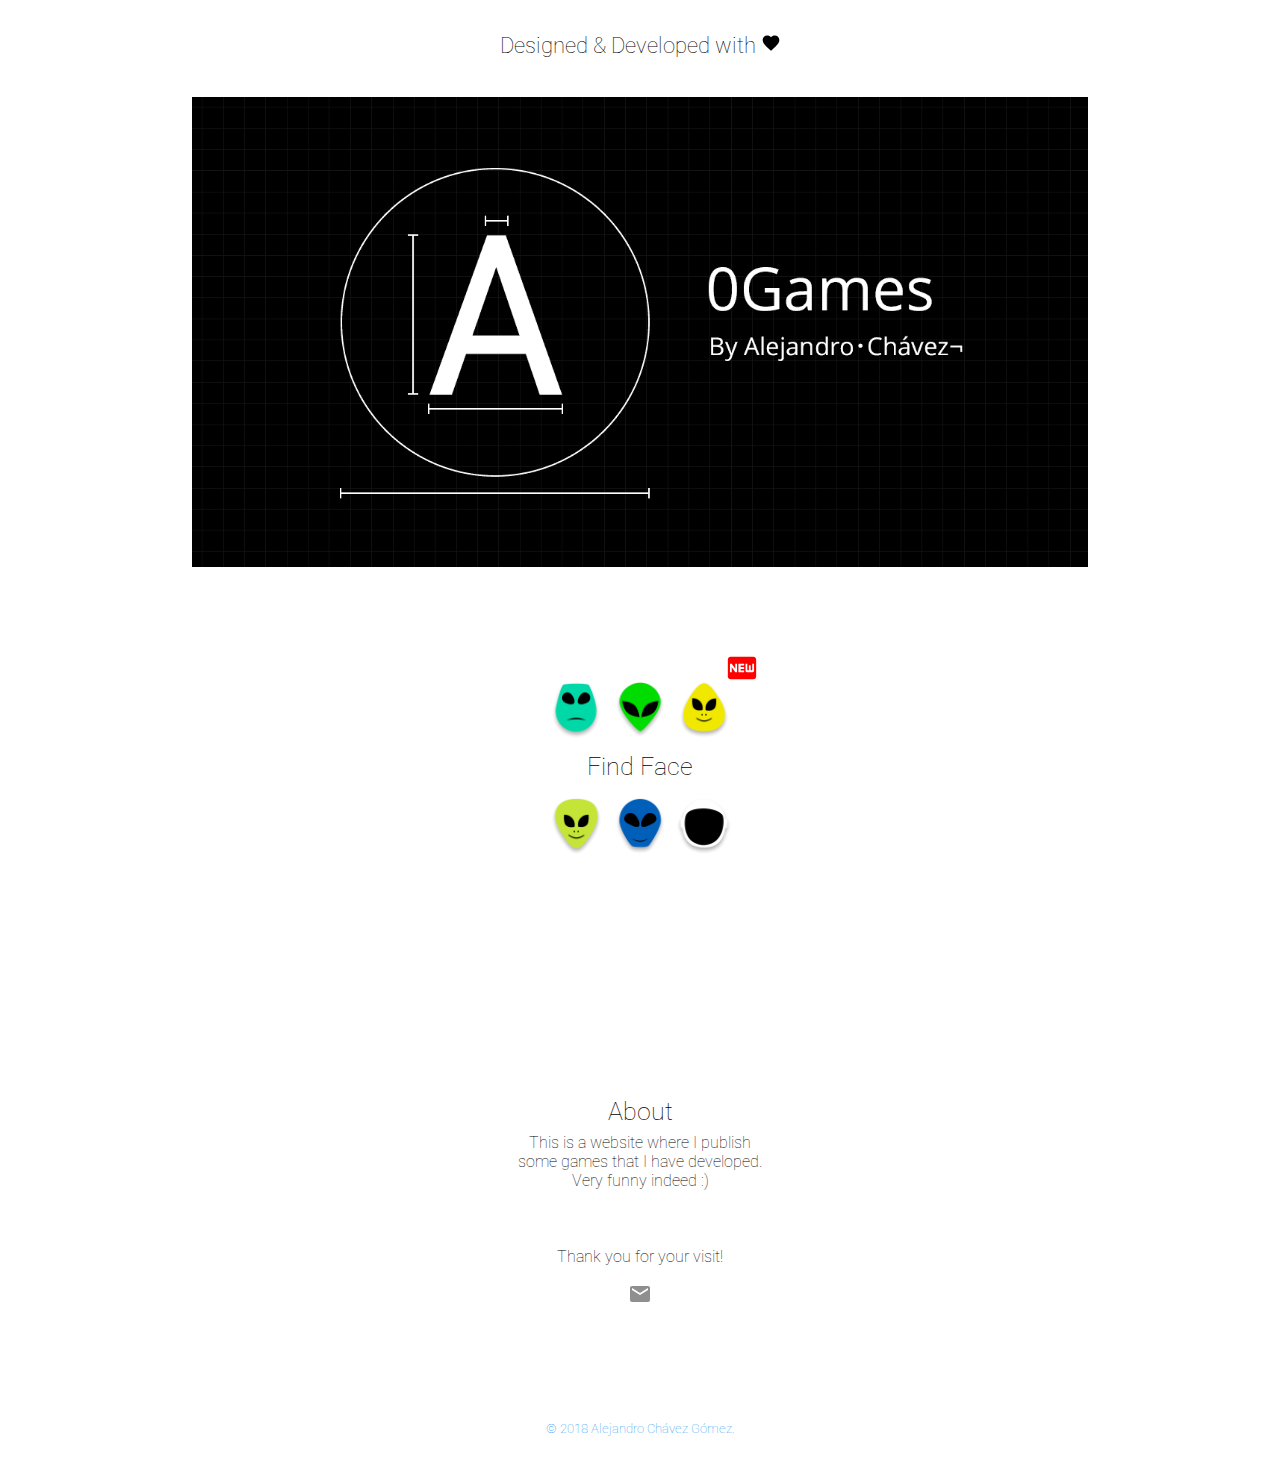
<file: index.html>
<!DOCTYPE html><html lang="en"> <head><script async src="https://www.googletagmanager.com/gtag/js?id=UA-111325110-2"></script><script>window.dataLayer=window.dataLayer || []; function gtag(){dataLayer.push(arguments);}gtag('js', new Date()); gtag('config', 'UA-111325110-2');</script> <meta charset="utf-8"> <link rel="shortcut icon" href="./assets/images/FAVICON_192.png" type="image/x-icon"> <meta name="viewport" content="width=device-width, user-scalable=no, initial-scale=1.0, maximum-scale=1.0, minimum-scale=1.0"> <link rel="stylesheet" href="./css/design.css" type='text/css'> <link href="https://fonts.googleapis.com/css?family=Roboto:100" rel="stylesheet"> <title>Home | 0Games</title> </head> <body> <header> <h2 class="title-header">Designed & Developed with <img src="./assets/images/heart.svg" class="icon-text" alt=love></h2> </header> <div class="cover-container"> <img id="cover" src="./assets/images/logo_1200x630.png" alt="0Games"> </div><section id="main-content"> <article class="grid container"> <a href="./FindFace.html" class="noselect"> <img src="./assets/images/ic_new_24.svg" class="tag" alt="new"> <div id="findFace" class="card noselect"> <img src="./assets/images/RAI_256.png" alt="RAI"> <img src="./assets/images/ALL_256.png" alt="ALL"> <img src="./assets/images/BOFH_256.png" alt="BOFH"> <h2>Find Face</h2> <img src="./assets/images/SCR_256.png" alt="SCR"> <img src="./assets/images/ZEP_256.png" alt="ZEP"> <img src="./assets/images/AST_256.png" alt="AST"> </div></a> </article> <div id="about" class="container"> <h2>About</h2> <p>This is a website where I publish<br>some games that I have developed.<br>Very funny indeed :)<br><br><br><br>Thank you for your visit! </p><img id="ic_email" src="./assets/images/ic_email_24.svg" alt="e-mail"> <div id="div_email"> <p id="p_email" class="hide">alejandrocg1015@gmail.com</p></div></div></section> <footer> <h5><a href="https://github.com/0Games/Games/blob/master/LICENSE" class="link-blue">© 2018 Alejandro Chávez Gómez.</a></h5> </footer> <script src="https://ajax.googleapis.com/ajax/libs/jquery/3.2.1/jquery.min.js" type="text/javascript"></script> <script src="./js/animations.js" type="text/javascript"></script> </body></html>
</file>
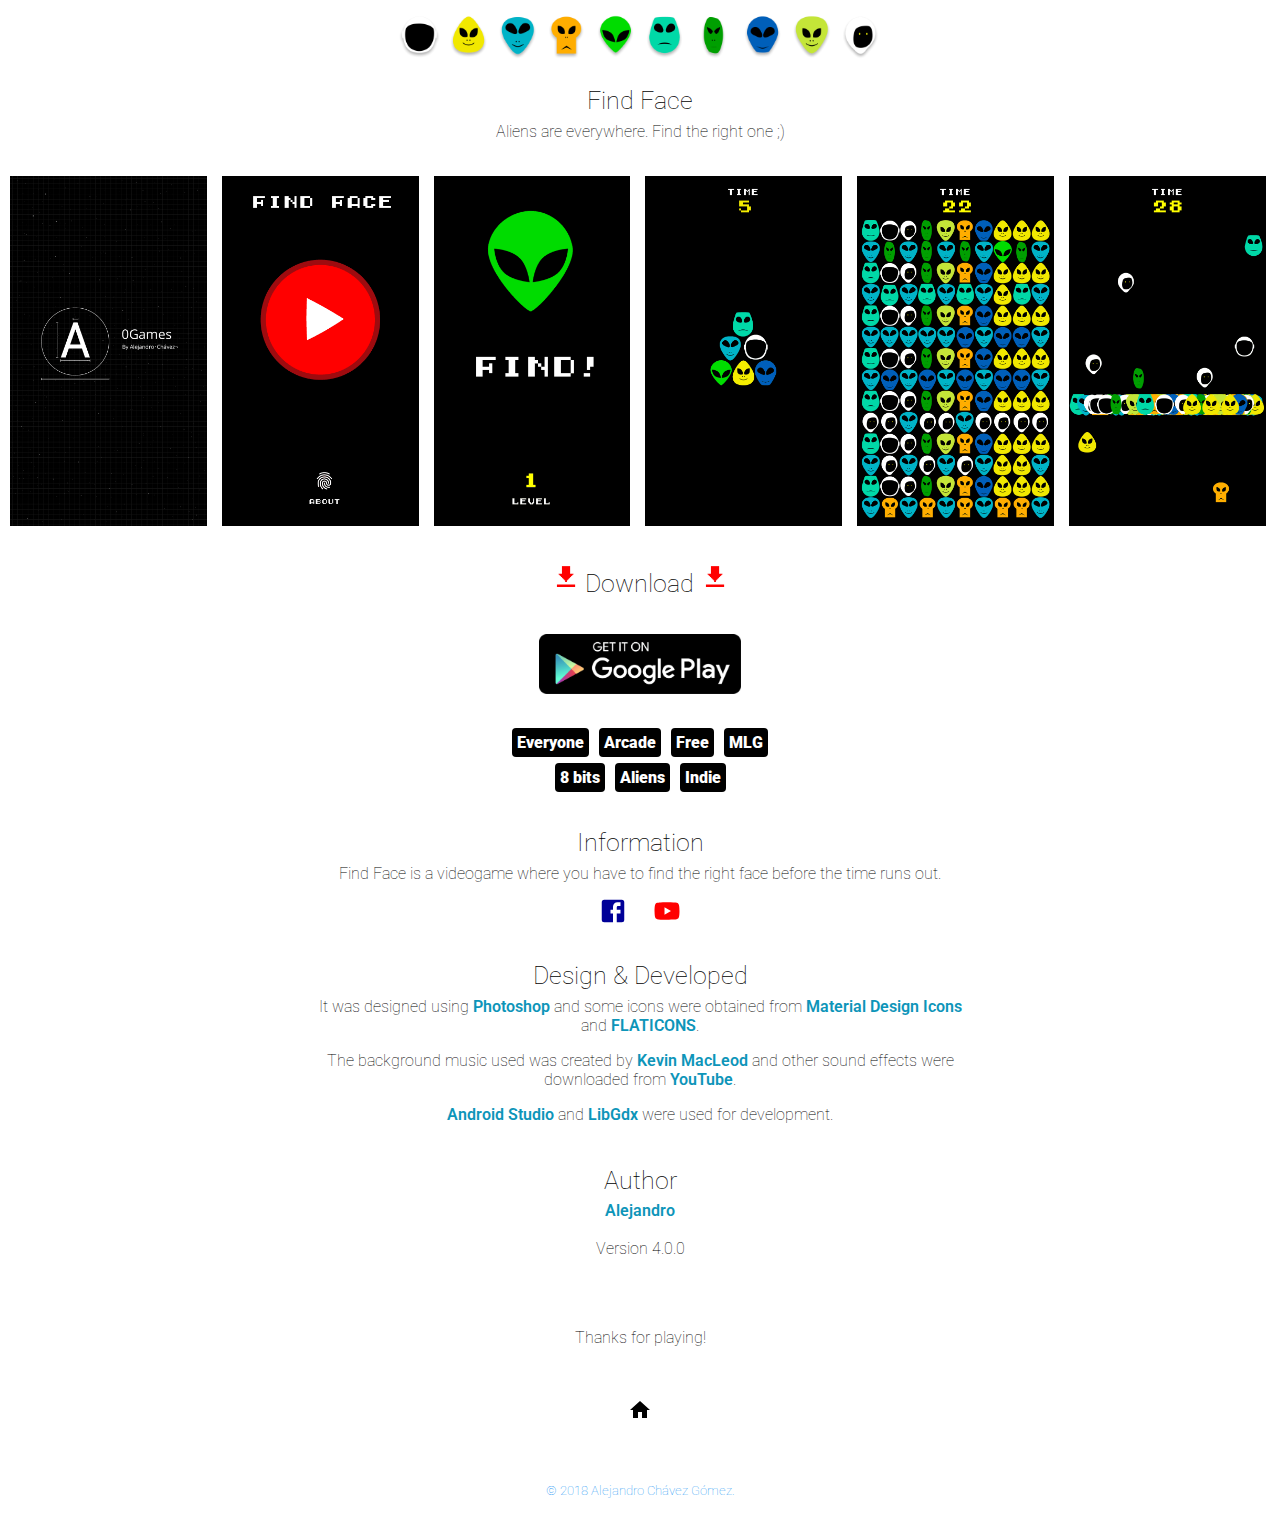
<file: FindFace.html>
<!DOCTYPE html><html lang="en"> <head> <script async src="https://www.googletagmanager.com/gtag/js?id=UA-111325110-2"></script><script>window.dataLayer=window.dataLayer || []; function gtag(){dataLayer.push(arguments);}gtag('js', new Date()); gtag('config', 'UA-111325110-2');</script> <meta charset="utf-8"> <link rel="shortcut icon" href="./assets/images/FAVICON_192.png" type="image/x-icon"> <meta name="viewport" content="width=device-width, user-scalable=no, initial-scale=1.0, maximum-scale=1.0, minimum-scale=1.0"> <link rel="stylesheet" href="./css/design.css" type='text/css'> <link href="https://fonts.googleapis.com/css?family=Roboto:100" rel="stylesheet"> <title>FindFace | 0Games</title> </head> <body> <header class="padding-top-bottom-15"> <img src="./assets/images/AST_256.png" alt="AST"> <img src="./assets/images/BOFH_256.png" alt="BOFH"> <img src="./assets/images/CAV_256.png" alt="CAV"> <img src="./assets/images/KRA_256.png" alt="KRA"> <img src="./assets/images/ALL_256.png" alt="ALL"> <img src="./assets/images/RAI_256.png" alt="RAI"> <img src="./assets/images/TER_256.png" alt="TER"> <img src="./assets/images/ZEP_256.png" alt="ZEP"> <img src="./assets/images/SCR_256.png" alt="SCR"> <img src="./assets/images/AUS_256.png" alt="AUS"> </header> <section id="main-content"> <article> <h2>Find Face</h2> <p>Aliens are everywhere. Find the right one ;)</p><br></article> <article id="screens"> <div class="slideshow"> <img src="./assets/images/SPLASHSCREEN.png" class="screeshot" alt="SPLASHSCREEN"> <img src="./assets/images/MENUSCREEN.png" class="screeshot" alt="Menu"> <img src="./assets/images/INSTRUCCTIONSCREEN.png" class="screeshot" alt="Instructions"> <img src="./assets/images/PLAYSCREEN1.png" class="screeshot" alt="Playing"> <img src="./assets/images/PLAYSCREEN2.png" class="screeshot" alt="Playing"> <img src="./assets/images/PLAYSCREEN3.png" class="screeshot" alt="Playing"> <img src="./assets/images/PLAYSCREEN4.png" class="screeshot" alt="Playing"> <img src="./assets/images/GAMEOVERSCREEN.png" class="screeshot" alt="Game Over"> </div></article> <br><article class="download"> <img src="./assets/images/DOWNLOAD.gif" class="icon-download" alt="Download"> <h2> Download </h2> <img src="./assets/images/DOWNLOAD.gif" class="icon-download" alt="Download"> <br><br><br><a href="https://play.google.com/store/apps/details?id=com.zerogames.ff"><img src="./assets/images/GOOGLEPLAY.png" class="icon-google" alt="Google Play"></a> <br><br></article> <article> <p><span>Everyone</span><span>Arcade</span><span>Free</span><span>MLG</span></p><p><span>8 bits</span><span>Aliens</span><span>Indie</span></p><br><h2>Information</h2> <p>Find Face is a videogame where you have to find the right face before the time runs out.</p><div class="container"> <a href="https://www.facebook.com/0Games-225836701329719/"> <svg style="width:30px;height:30px" viewBox="0 0 24 24"> <path fill="#000098" d="M5,3H19A2,2 0 0,1 21,5V19A2,2 0 0,1 19,21H5A2,2 0 0,1 3,19V5A2,2 0 0,1 5,3M18,5H15.5A3.5,3.5 0 0,0 12,8.5V11H10V14H12V21H15V14H18V11H15V9A1,1 0 0,1 16,8H18V5Z"/> </svg> </a> <a href="https://www.youtube.com/watch?v=cqf_BHBuLVc"> <svg style="width:30px;height:30px" viewBox="0 0 24 24"> <path fill="#ff0000" d="M10,15L15.19,12L10,9V15M21.56,7.17C21.69,7.64 21.78,8.27 21.84,9.07C21.91,9.87 21.94,10.56 21.94,11.16L22,12C22,14.19 21.84,15.8 21.56,16.83C21.31,17.73 20.73,18.31 19.83,18.56C19.36,18.69 18.5,18.78 17.18,18.84C15.88,18.91 14.69,18.94 13.59,18.94L12,19C7.81,19 5.2,18.84 4.17,18.56C3.27,18.31 2.69,17.73 2.44,16.83C2.31,16.36 2.22,15.73 2.16,14.93C2.09,14.13 2.06,13.44 2.06,12.84L2,12C2,9.81 2.16,8.2 2.44,7.17C2.69,6.27 3.27,5.69 4.17,5.44C4.64,5.31 5.5,5.22 6.82,5.16C8.12,5.09 9.31,5.06 10.41,5.06L12,5C16.19,5 18.8,5.16 19.83,5.44C20.73,5.69 21.31,6.27 21.56,7.17Z"/> </svg> </a> </div><h2>Design & Developed</h2> <p> It was designed using <a href="https://www.adobe.com/products/photoshop.html" class="link-credits">Photoshop</a> and some icons were obtained from <a href="https://materialdesignicons.com/" class="link-credits">Material Design Icons</a><br>and <a href="http://www.flaticon.com/" class="link-credits">FLATICONS</a>. </p><p>The background music used was created by <a href="https://www.youtube.com/watch?v=TqG9i1WTins" class="link-credits">Kevin MacLeod</a> and other sound effects were<br>downloaded from <a href="https://www.youtube.com/" class="link-credits">YouTube</a>.</p><p><a href="https://developer.android.com/index.html" class="link-credits">Android Studio</a> and <a href="https://libgdx.badlogicgames.com/" class="link-credits">LibGdx</a> were used for development.</p><br><h2>Author</h2> <p><a href="https://0xAlejandro.github.io/Me/" class="link-credits">Alejandro</a><br><br>Version 4.0.0</p><br><br><p>Thanks for playing!</p><br><p><a href="./index.html"><img src="./assets/images/home.svg" alt=""></a></p><br></article> </section> <footer> <h5><a href="https://github.com/0Games/Games/blob/master/LICENSE" class="link-blue">© 2018 Alejandro Chávez Gómez.</a></h5> </footer> </body></html>
</file>
<file: css/design.css>
/* Normal Styles - For mobiles vertical */header{text-align: center;}header img{width: 45px; height: 45px;}footer{text-align: center; margin-top: 10px;}body{background: white; margin: 0; padding: 0; font-family: 'Roboto', sans-serif; -webkit-text-size-adjust:none; -webkit-tap-highlight-color: rgba(0,0,0,0);}img{-khtml-user-select:none;-o-user-select:none;-moz-user-select:none;-webkit-user-select:none;user-select:none}h2{font-size: 25px; font-weight: 100; opacity: .64; line-height: 1px; text-align: center;}h5{font-weight: 100; opacity: 1;}p{font-weight: 100; text-align: center;}a:link{color: #000; text-decoration: none;}a:visited{color: #000; text-decoration: none;}div svg{margin-top: -17px; padding-left: 10px; padding-right: 10px; padding-bottom: 15px;}#cover{width: 100%; position: relative; background-size: cover; display: inline-block; box-shadow: 0 0 5px 5px rgba(0,0,0,0.27);}#findFace img{margin-top: 10px; width: 60px; height: 60px;}#div_email{margin: -10px auto; height: 25px; padding-top: 1px;}#about{padding-bottom: 75px;}#main-content{padding-top: 10px;}#screens{text-align: center; margin: auto;}.bg-green{background: rgb(25, 217, 1);}.slideshow{position: relative; text-align:center; overflow: hidden; overflow-x: scroll; height: 367px; display: flex;}.slideshow img{text-align: center; margin: 0px auto; padding-left: 10px; height: 350px; padding-right: 5px;}span{background-color: black; border-radius: 4px; color: white; padding: 5px; margin: 5px; font-weight: 900;}.link-credits{color: #0d95b9 !important; font-weight: 600;}.download{text-align: center;}.download h2{display: inline;}.icon-download{height: 30px; width: 30px;}.icon-google{height: 60px;}/* CLASS */.screeshot{}.padding-top-bottom-15{padding-top: 15px; padding-bottom: 5px;}.noselect{-webkit-touch-callout: none; /* iOS Safari */ -webkit-user-select: none; /* Safari */ -khtml-user-select: none; /* Konqueror HTML */ -moz-user-select: none; /* Firefox */ -ms-user-select: none; /* Internet Explorer/Edge */ user-select: none; /* Non-prefixed version, currently supported by Chrome and Opera */}.tag{margin-left: 85px; position: absolute;}.container{text-align: center; margin: 30px auto;}.grid{margin-top: 60px; display: flex; display: -webkit-flex; align-items: center; flex-flow: row wrap; padding-bottom: 190px; justify-content: space-around; justify-content: space-between; -webkit-justify-content: space-around;}.card{margin: 20px; height: 200px; width: 200px;}.hide{display: none;}.link-blue{color: #2196F3 !important;}.icon-text{height: 20px; width: 20px;}.title-header{font-size: 22px; padding-top: 15px; padding-bottom: 25px;}/* Mobile horizontally or Tablets vertical */



@media (min-width: 595px){#cover{box-shadow: 0 0 5px 5px rgba(0,0,0,0);}.cover-container{text-align: center; width: 90%; margin: 10px auto;}}/* Tablets horizontally and Normal desks */

@media (min-width: 1024px){.cover-container{width: 80%}h2{opacity: 1;}p{}}/* large desks */

@media (min-width: 1200px){.cover-container{width: 70%}}
</file>
